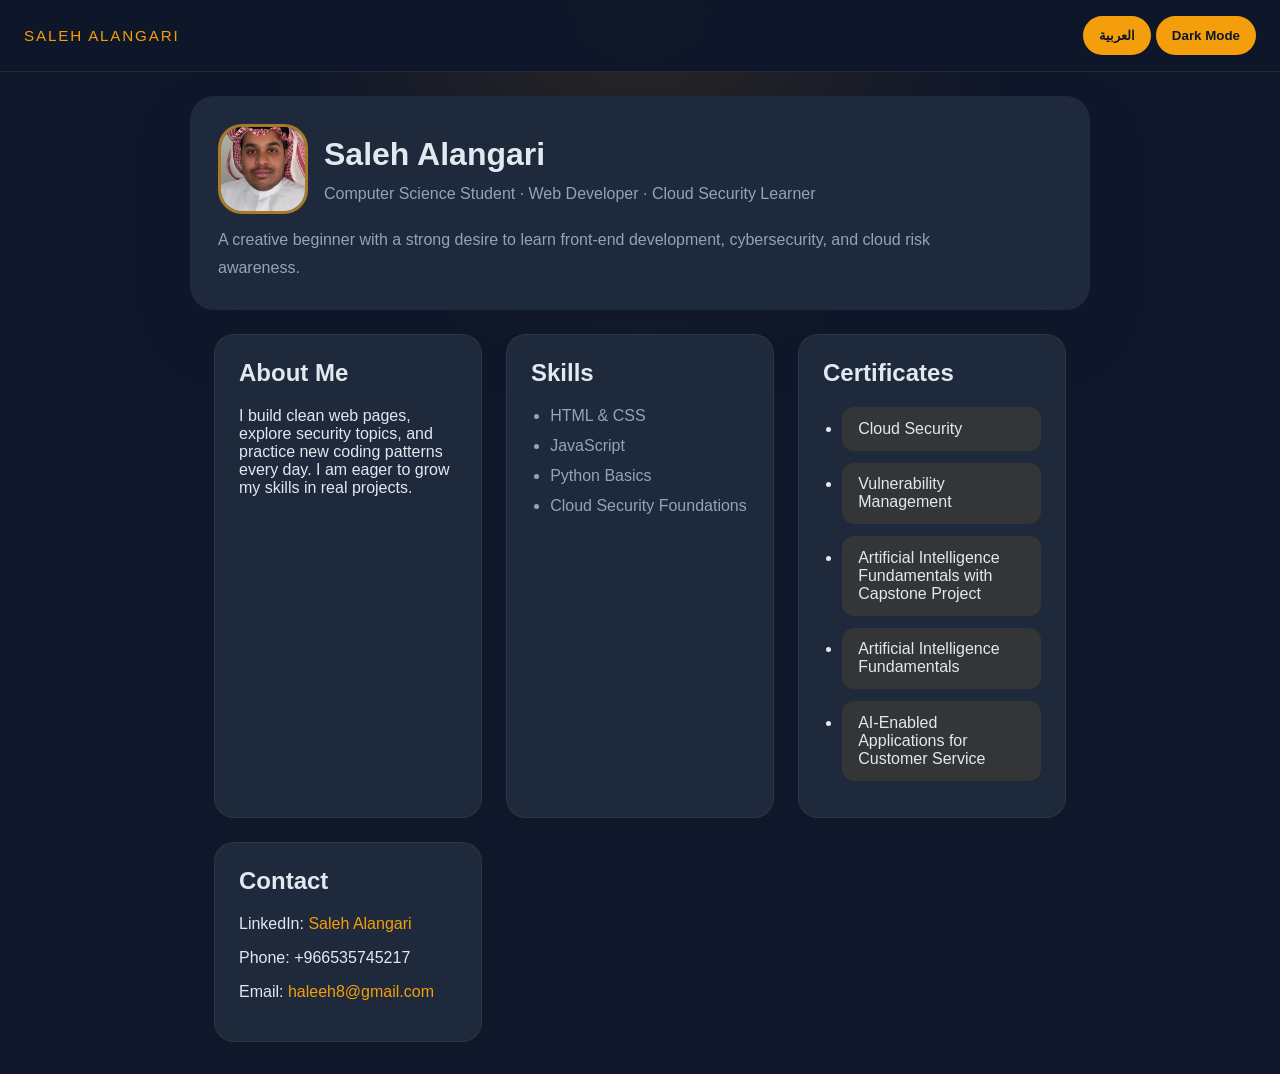
<file: Index.html>
<!DOCTYPE html>
<html lang="en">
<head>
    <meta charset="UTF-8">
    <meta name="viewport" content="width=device-width, initial-scale=1.0">
    <title>Saleh | CV</title>
    <link rel="stylesheet" href="resume2.css">
</head>
<body>
    <div class="top-bar">
        <div class="top-brand" data-key="name">Saleh Alangari</div>
        <div class="top-actions">
            <button id="lang-switch">العربية</button>
            <button id="mode-switch">Dark Mode</button>
        </div>
    </div>

    <header class="hero-card">
        <div class="hero-left">
            <div class="hero-photo">
                <img src="pic.jpg" alt="Saleh Alangari" />
            </div>
            <div>
                <h1 data-key="name">Saleh Alangari</h1>
                <p class="hero-subtitle" data-key="hero-subtitle">Computer Science Student · Web Developer · Cloud Security Learner</p>
            </div>
        </div>
        <p class="hero-text" data-key="hero-text">A creative beginner with a strong desire to learn front-end development, cybersecurity, and cloud risk awareness.</p>
    </header>

    <main>
        <section class="section-grid">
            <article class="card">
                <h2 data-key="about-title">About Me</h2>
                <p data-key="about-text">I build clean web pages, explore security topics, and practice new coding patterns every day. I am eager to grow my skills in real projects.</p>
            </article>

            <article class="card">
                <h2 data-key="skills-title">Skills</h2>
                <ul>
                    <li data-key="skill-1">HTML & CSS</li>
                    <li data-key="skill-2">JavaScript</li>
                    <li data-key="skill-3">Python Basics</li>
                    <li data-key="skill-4">Cloud Security Foundations</li>
                </ul>
            </article>

            <article class="card">
                <h2 data-key="certificates-title">Certificates</h2>
                <ul class="certificate-list">
                    <li data-key="cert-1">Cloud Security</li>
                    <li data-key="cert-2">Vulnerability Management</li>
                    <li data-key="cert-3">Artificial Intelligence Fundamentals with Capstone Project</li>
                    <li data-key="cert-4">Artificial Intelligence Fundamentals</li>
                    <li data-key="cert-5">AI-Enabled Applications for Customer Service</li>
                </ul>
            </article>

            <article class="card contact-card">
                <h2 data-key="contact-title">Contact</h2>
                <p data-key="contact-linkedin">LinkedIn: <a href="https://www.linkedin.com/in/saleh-alangari-090339328/" target="_blank">Saleh Alangari</a></p>
                <p data-key="contact-phone">Phone: <a href="tel:+966535745217">+966535745217</a></p>
                <p data-key="contact-email">Email: <a href="mailto:haleeh8@gmail.com">haleeh8@gmail.com</a></p>
            </article>
        </section>
    </main>

    <script src="resume2.js"></script>
</body>
</html>
</file>
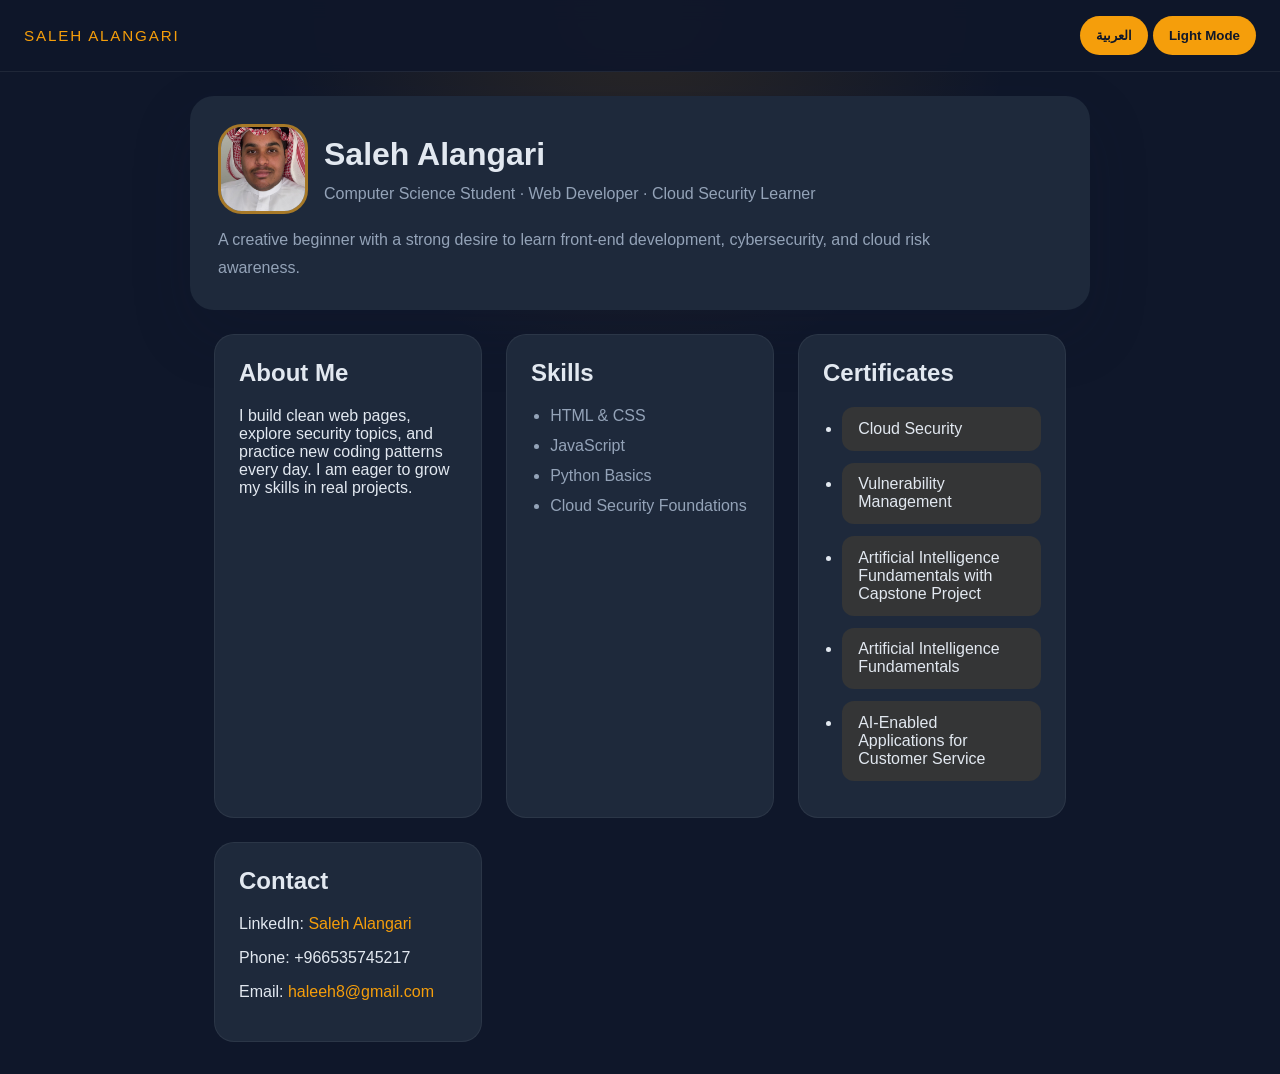
<file: index.html>
<!DOCTYPE html>
<html lang="en">
<head>
    <meta charset="UTF-8">
    <meta name="viewport" content="width=device-width, initial-scale=1.0">
    <title>Saleh | CV</title>
    <link rel="stylesheet" href="resume2.css">
</head>
<body>
    <div class="top-bar">
        <div class="top-brand" data-key="name">Saleh Alangari</div>
        <div class="top-actions">
            <button id="lang-switch">العربية</button>
            <button id="mode-switch">Light Mode</button>
        </div>
    </div>

    <header class="hero-card">
        <div class="hero-left">
            <div class="hero-photo">
                <img src="pic.jpg" alt="Saleh Alangari" />
            </div>
            <div>
                <h1 data-key="name">Saleh Alangari</h1>
                <p class="hero-subtitle" data-key="hero-subtitle">Computer Science Student · Web Developer · Cloud Security Learner</p>
            </div>
        </div>
        <p class="hero-text" data-key="hero-text">A creative beginner with a strong desire to learn front-end development, cybersecurity, and cloud risk awareness.</p>
    </header>

    <main>
        <section class="section-grid">
            <article class="card">
                <h2 data-key="about-title">About Me</h2>
                <p data-key="about-text">I build clean web pages, explore security topics, and practice new coding patterns every day. I am eager to grow my skills in real projects.</p>
            </article>

            <article class="card">
                <h2 data-key="skills-title">Skills</h2>
                <ul>
                    <li data-key="skill-1">HTML & CSS</li>
                    <li data-key="skill-2">JavaScript</li>
                    <li data-key="skill-3">Python Basics</li>
                    <li data-key="skill-4">Cloud Security Foundations</li>
                </ul>
            </article>

            <article class="card">
                <h2 data-key="certificates-title">Certificates</h2>
                <ul class="certificate-list">
                    <li data-key="cert-1">Cloud Security</li>
                    <li data-key="cert-2">Vulnerability Management</li>
                    <li data-key="cert-3">Artificial Intelligence Fundamentals with Capstone Project</li>
                    <li data-key="cert-4">Artificial Intelligence Fundamentals</li>
                    <li data-key="cert-5">AI-Enabled Applications for Customer Service</li>
                </ul>
            </article>

            <article class="card contact-card">
                <h2 data-key="contact-title">Contact</h2>
                <p data-key="contact-linkedin">LinkedIn: <a href="https://www.linkedin.com/in/saleh-alangari-090339328/" target="_blank">Saleh Alangari</a></p>
                <p data-key="contact-phone">Phone: <a href="tel:+966535745217">+966535745217</a></p>
                <p data-key="contact-email">Email: <a href="mailto:haleeh8@gmail.com">haleeh8@gmail.com</a></p>
            </article>
        </section>
    </main>

    <script src="resume2.js"></script>
</body>
</html>
</file>
<file: resume2.css>
:root {
    --bg: #0f172a;
    --surface: #1e293b;
    --surface-strong: #334155;
    --text: #e2e8f0;
    --muted: #94a3b8;
    --accent: #f59e0b;
}

[data-theme="light"] {
    --bg: #f8fafc;
    --surface: #ffffff;
    --surface-strong: #e2e8f0;
    --text: #0f172a;
    --muted: #475569;
    --accent: #0ea5e9;
}

* {
    box-sizing: border-box;
}

body {
    margin: 0;
    min-height: 100vh;
    font-family: 'Segoe UI', Tahoma, Geneva, Verdana, sans-serif;
    background: radial-gradient(circle at top, rgba(245,158,11,0.12), transparent 30%), var(--bg);
    color: var(--text);
}

.top-bar {
    position: sticky;
    top: 0;
    display: flex;
    justify-content: space-between;
    align-items: center;
    padding: 1rem 1.5rem;
    background: rgba(15,23,42,0.95);
    backdrop-filter: blur(10px);
    border-bottom: 1px solid rgba(255,255,255,0.07);
    z-index: 50;
}

[data-theme="light"] .top-bar {
    background: rgba(248,250,252,0.95);
    border-color: rgba(15,23,42,0.08);
}

.top-brand {
    letter-spacing: 0.12em;
    font-size: 0.95rem;
    text-transform: uppercase;
    color: var(--accent);
}

button {
    border: none;
    padding: 0.75rem 1rem;
    border-radius: 999px;
    background: var(--accent);
    color: var(--bg);
    cursor: pointer;
    font-weight: 700;
}

.hero-card {
    max-width: 900px;
    margin: 1.5rem auto;
    padding: 1.75rem;
    background: var(--surface);
    border-radius: 24px;
    box-shadow: 0 24px 60px rgba(15,23,42,0.18);
}

[data-theme="light"] .hero-card {
    box-shadow: 0 18px 40px rgba(15,23,42,0.08);
}

.hero-left {
    display: flex;
    align-items: center;
    gap: 1rem;
}

.hero-photo {
    width: 90px;
    height: 90px;
    border-radius: 24px;
    overflow: hidden;
    border: 3px solid rgba(245,158,11,0.6);
    background: #334155;
    flex-shrink: 0;
}

.hero-photo img {
    width: 100%;
    height: 100%;
    object-fit: cover;
    display: block;
}

.hero-card h1 {
    margin: 0;
    font-size: clamp(2rem, 2.5vw, 3rem);
}

.hero-subtitle,
.hero-text {
    margin: 0.75rem 0 0;
    color: var(--muted);
}

.hero-text {
    line-height: 1.75;
    max-width: 760px;
}

main {
    max-width: 900px;
    margin: 0 auto 2rem;
    padding: 0 1.5rem;
}

.section-grid {
    display: grid;
    grid-template-columns: repeat(auto-fit, minmax(220px, 1fr));
    gap: 1.5rem;
}

.card {
    padding: 1.5rem;
    background: var(--surface);
    border-radius: 20px;
    border: 1px solid rgba(255,255,255,0.06);
}

[data-theme="light"] .card {
    border-color: rgba(15,23,42,0.08);
}

.card h2 {
    margin-top: 0;
    color: var(--text);
}

.card ul {
    padding-left: 1.2rem;
    margin: 0.8rem 0 0;
    color: var(--muted);
}

.card ul li {
    margin-bottom: 0.75rem;
}

.certificate-list li {
    background: rgba(245,158,11,0.1);
    padding: 0.8rem 1rem;
    border-radius: 12px;
    color: var(--text);
}

.contact-card a {
    color: var(--accent);
    text-decoration: none;
}

@media (max-width: 640px) {
    .hero-card,
    .card,
    main {
        padding-left: 1rem;
        padding-right: 1rem;
    }
}
</file>
